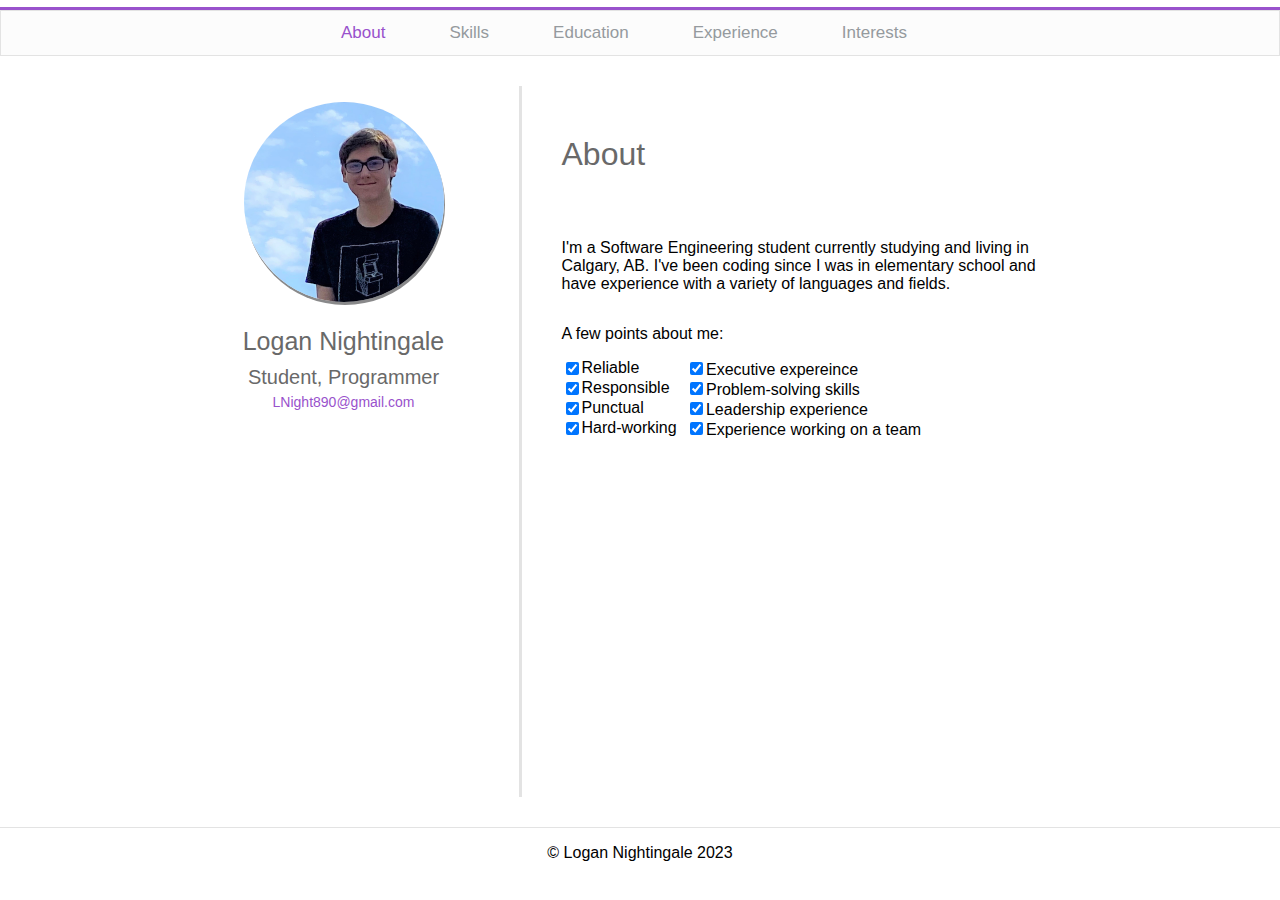
<file: index.html>
<!DOCTYPE html>
<html lang="en-US">
<!--index.html-->
<head>
    <link rel="stylesheet" href="style.css" />
    <meta charset="utf-8">
    <meta name="viewport" content="width=device-width">
    <meta name="description" content="Personal website for Logan Nightingale">
    <title>Logan Nightingale Personal Website</title>
</head>

<body style="margin: 0;">
    <nav>
        <ul>
            <li><a class="active" href="index.html">About</a></li>
            <li><a href="skills.html">Skills</a></li>
            <li><a href="education.html">Education</a></li>
            <li><a href="experience.html">Experience</a></li>
            <li><a href="interests.html">Interests</a></li>
        </ul>
    </nav>
    <div class = "content">
        <div id = "profile">
            <figure>
                <img src="IMG_0134.jpg" width="200" alt="Profile Picture">
            </figure>
            <h2>
                Logan Nightingale
            </h2>
            <h3>
                Student, Programmer
            </h3>
            <a class = "email" href = "mailto: lnight890@gmail.com">LNight890@gmail.com</a>
        </div>
        <div id = "text">
            <h1>
                About
            </h1>
            <p>
                I'm a Software Engineering student currently studying and living in Calgary, AB. I've been coding since
                I was in elementary school and have experience with a variety of languages and fields.
            </p>
            <p>A few points about me: </p>
            <div>
                <span style="width: 120px; display: inline-flex; justify-content: left;">
                    <input type="checkbox" checked>Reliable</span>
                <input type="checkbox" checked>Executive expereince<br>
                <span style="width: 120px; display: inline-flex; justify-content: left;">
                    <input type="checkbox" checked>Responsible</span>
                <input type="checkbox" checked>Problem-solving skills<br>
                <span style="width: 120px; display: inline-flex; justify-content: left;">
                    <input type="checkbox" checked>Punctual</span>
                <input type="checkbox" checked>Leadership experience<br>
                <span style="width: 120px; display: inline-flex; justify-content: left;">
                    <input type="checkbox" checked>Hard-working</span>
                <input type="checkbox" checked>Experience working on a team<br>
            </div>
        </div>
    </div>
    <footer>
        <p>© Logan Nightingale 2023</p>
    </footer>
</body>

</html>
</file>
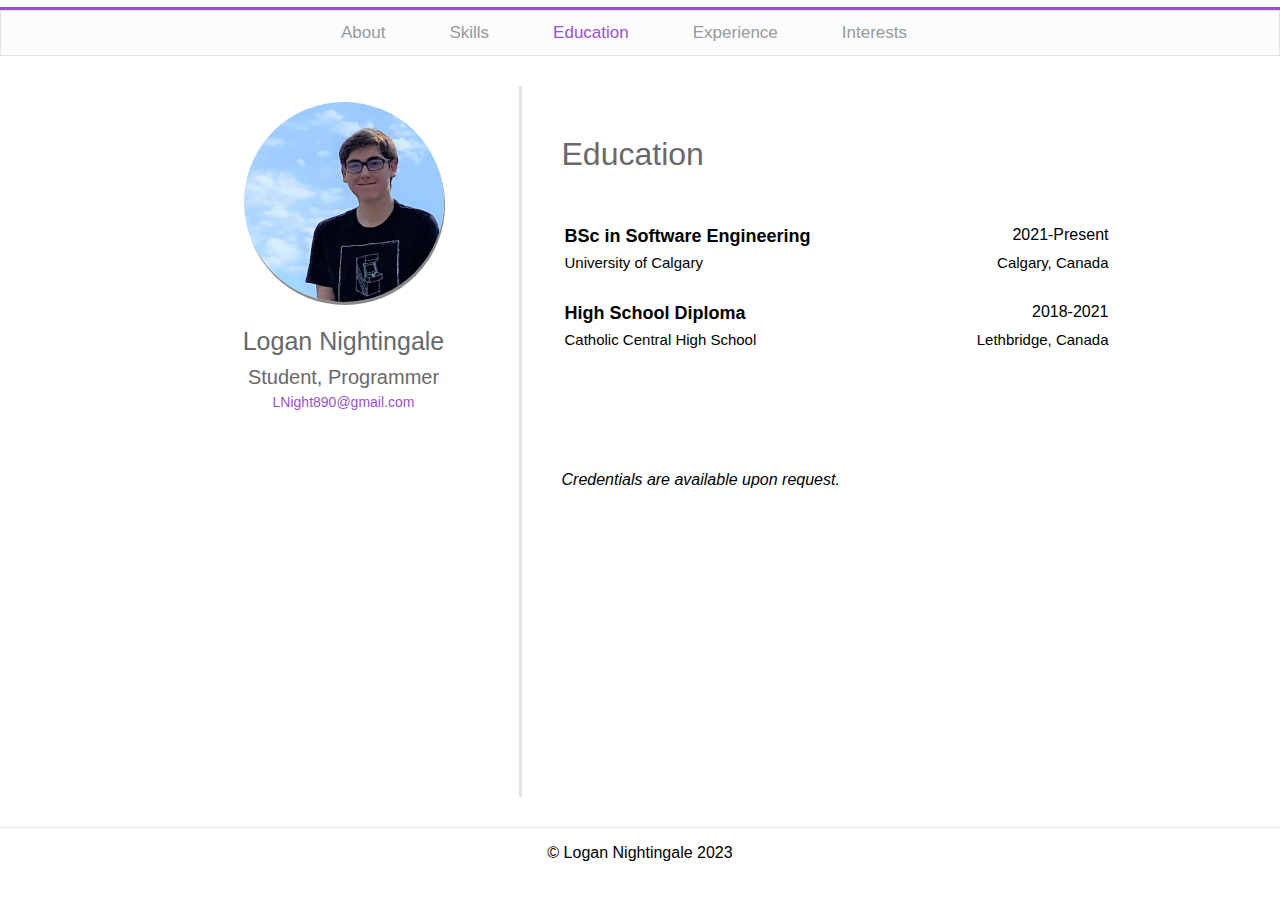
<file: education.html>
<!DOCTYPE html>
<html lang="en-US">
<!--education.html-->
<head>
    <link rel="stylesheet" href="style.css" />
    <meta charset="utf-8">
    <meta name="viewport" content="width=device-width">
    <meta name="description" content="Personal website for Logan Nightingale">
    <title>Logan Nightingale Personal Website</title>
</head>

<body style="margin: 0;">
    <nav>
        <ul>
            <li><a href="index.html">About</a></li>
            <li><a href="skills.html">Skills</a></li>
            <li><a class="active" href="education.html">Education</a></li>
            <li><a href="experience.html">Experience</a></li>
            <li><a href="interests.html">Interests</a></li>
        </ul>
    </nav>
    <div class = "content">
        <div id = "profile">
            <figure>
                <img src="IMG_0134.jpg" width="200" alt="Profile Picture">
            </figure>
            <h2>
                Logan Nightingale
            </h2>
            <h3>
                Student, Programmer
            </h3>
            <a class = "email" href = "mailto: lnight890@gmail.com">LNight890@gmail.com</a>
        </div>
        <div id = "text">
            <h1>
                Education
            </h1>
            <table >
                <tr>
                  <td><span style="font-weight: bold;font-size: 18px;">BSc in Software Engineering</span></td>
                  <td>2021-Present</td>
                </tr>
                <tr id = "bottomRow">
                  <td>University of Calgary</td>
                  <td>Calgary, Canada</td>
                </tr>
                <tr>
                    <td><span style="font-weight: bold;font-size: 18px;">High School Diploma</span></td>
                    <td>2018-2021</td>
                </tr>
                <tr id = "bottomRow">
                    <td>Catholic Central High School</td>
                    <td>Lethbridge, Canada</td>
                </tr>
              </table>
            <div id = "credentials"><i>Credentials are available upon request.</i></div>
        </div>
    </div>
    <footer>
        <p>© Logan Nightingale 2023</p>
    </footer>
</body>

</html>
</file>
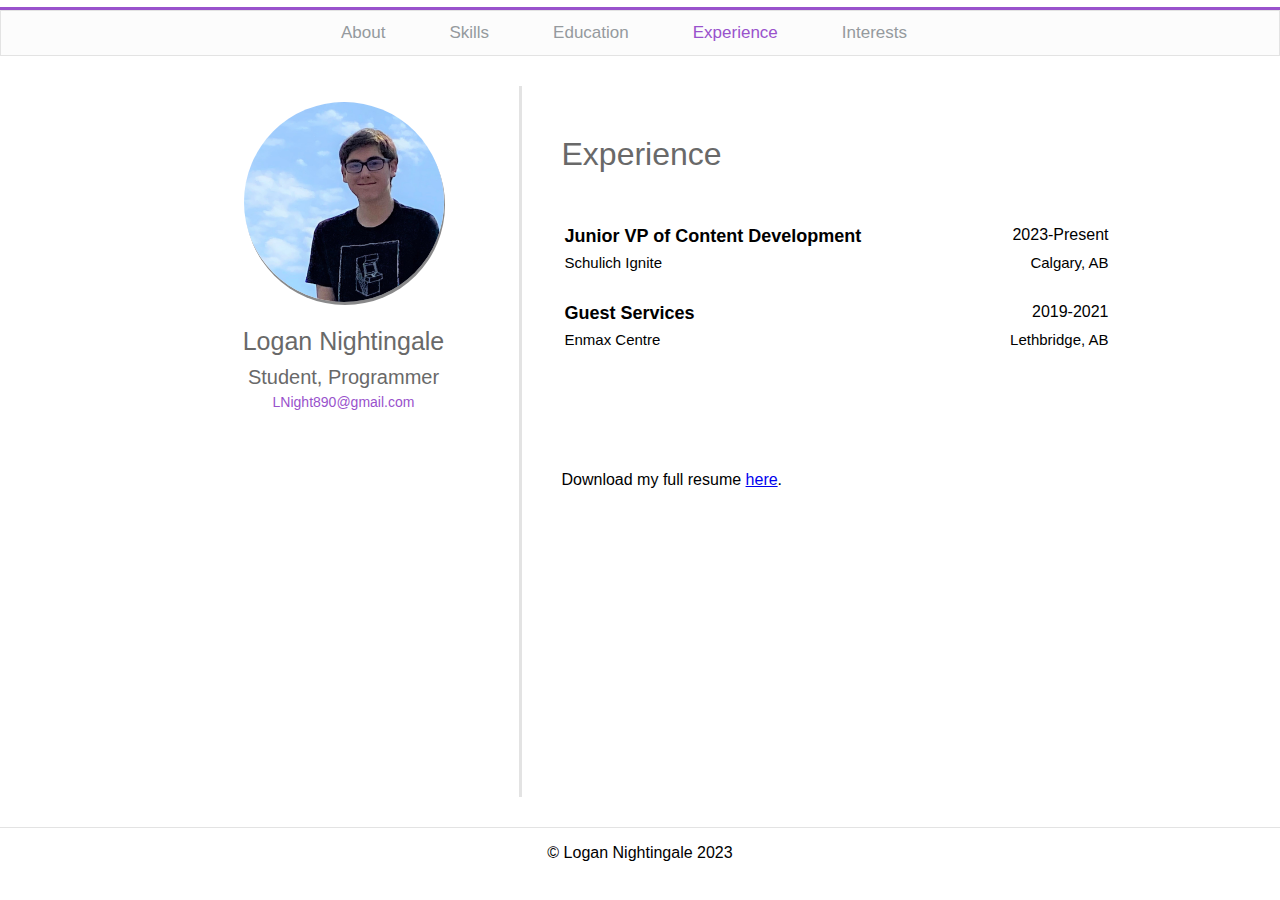
<file: experience.html>
<!DOCTYPE html>
<html lang="en-US">
<!--experience.html-->
<head>
    <link rel="stylesheet" href="style.css" />
    <meta charset="utf-8">
    <meta name="viewport" content="width=device-width">
    <meta name="description" content="Personal website for Logan Nightingale">
    <title>Logan Nightingale Personal Website</title>
</head>

<body style="margin: 0;">
    <nav>
        <ul>
            <li><a href="index.html">About</a></li>
            <li><a href="skills.html">Skills</a></li>
            <li><a href="education.html">Education</a></li>
            <li><a class="active" href="experience.html">Experience</a></li>
            <li><a href="interests.html">Interests</a></li>
        </ul>
    </nav>
    <div class = "content">
        <div id = "profile">
            <figure>
                <img src="IMG_0134.jpg" width="200" alt="Profile Picture">
            </figure>
            <h2>
                Logan Nightingale
            </h2>
            <h3>
                Student, Programmer
            </h3>
            <a class = "email" href = "mailto: lnight890@gmail.com">LNight890@gmail.com</a>
        </div>
        <div id = "text">
            <h1>
                Experience
            </h1>
            <table >
                <tr>
                  <td><span style="font-weight: bold;font-size: 18px;">Junior VP of Content Development</span></td>
                  <td>2023-Present</td>
                </tr>
                <tr id = "bottomRow">
                  <td>Schulich Ignite</td>
                  <td>Calgary, AB</td>
                </tr>
                <tr>
                    <td><span style="font-weight: bold;font-size: 18px;">Guest Services</span></td>
                    <td>2019-2021</td>
                </tr>
                <tr id = "bottomRow">
                    <td>Enmax Centre</td>
                    <td>Lethbridge, AB</td>
                </tr>
            </table>
            <div id = "credentials">Download my full resume <a href="Resume- Logan Nightingale W2023.pdf" target=”_blank”>here</a>.</div>
        </div>
    </div>
    <footer>
        <p>© Logan Nightingale 2023</p>
    </footer>
</body>

</html>
</file>
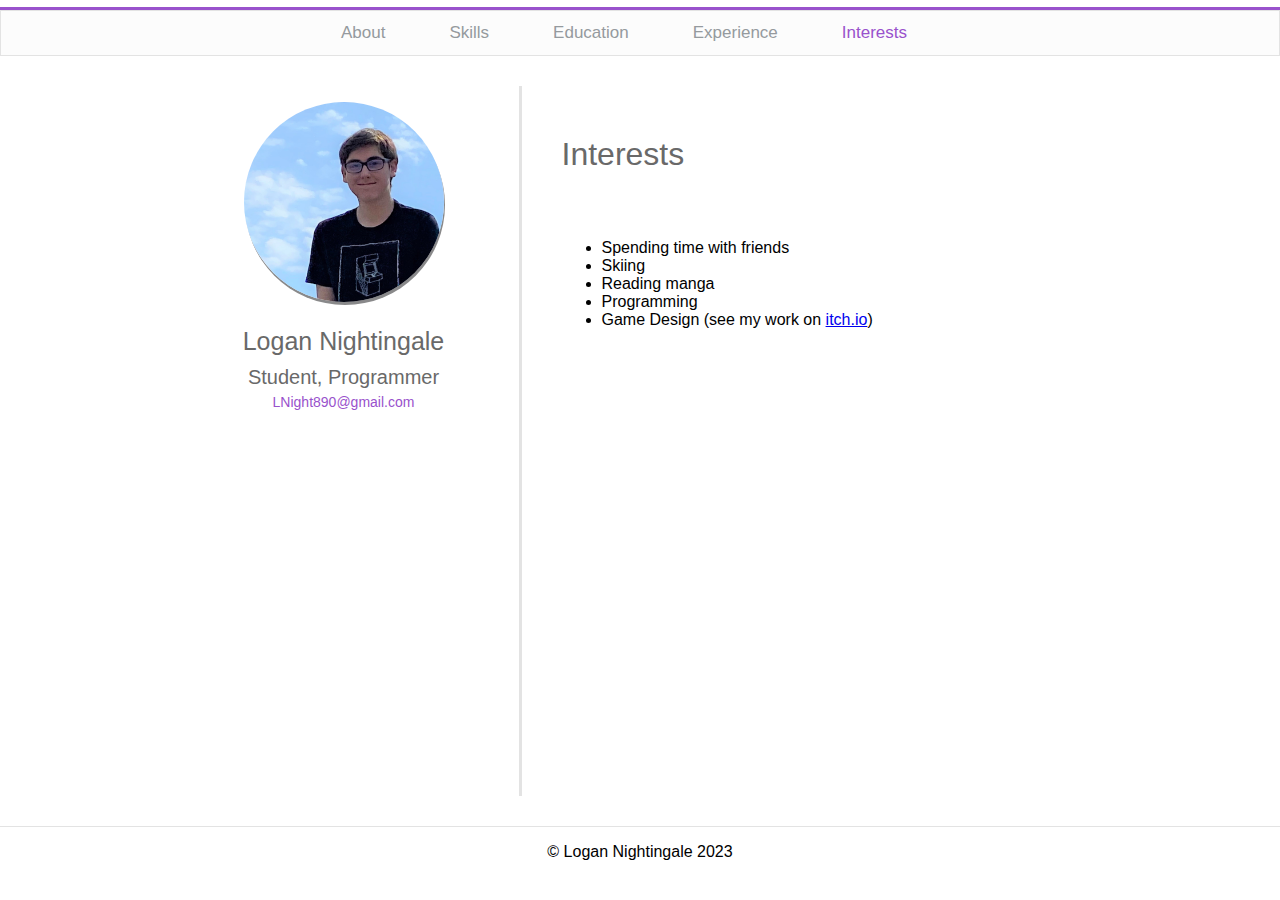
<file: interests.html>
<!DOCTYPE html>
<html lang="en-US">
<!--interests.html-->
<head>
    <link rel="stylesheet" href="style.css" />
    <meta charset="utf-8">
    <meta name="viewport" content="width=device-width">
    <meta name="description" content="Personal website for Logan Nightingale">
    <title>Logan Nightingale Personal Website</title>
</head>

<body style="margin: 0;">
    <nav>
        <ul>
            <li><a href="index.html">About</a></li>
            <li><a href="skills.html">Skills</a></li>
            <li><a href="education.html">Education</a></li>
            <li><a href="experience.html">Experience</a></li>
            <li><a class="active" href="interests.html">Interests</a></li>
        </ul>
    </nav>
    <div class = "content">
        <div id = "profile">
            <figure>
                <img src="IMG_0134.jpg" width="200" alt="Profile Picture">
            </figure>
            <h2>
                Logan Nightingale
            </h2>
            <h3>
                Student, Programmer
            </h3>
            <a class = "email" href = "mailto: lnight890@gmail.com">LNight890@gmail.com</a>
        </div>
        <div id = "text">
            <h1>
                Interests
            </h1>
            <ul>
                <li>Spending time with friends</li>
                <li>Skiing</li>
                <li>Reading manga</li>
                <li>Programming</li>
                <li>Game Design (see my work on <a href="https://insanepig.itch.io/" target=”_blank”>itch.io</a>)</li>
            </ul>
        </div>
    </div>
    <footer>
        <p>© Logan Nightingale 2023</p>
    </footer>
</body>

</html>
</file>
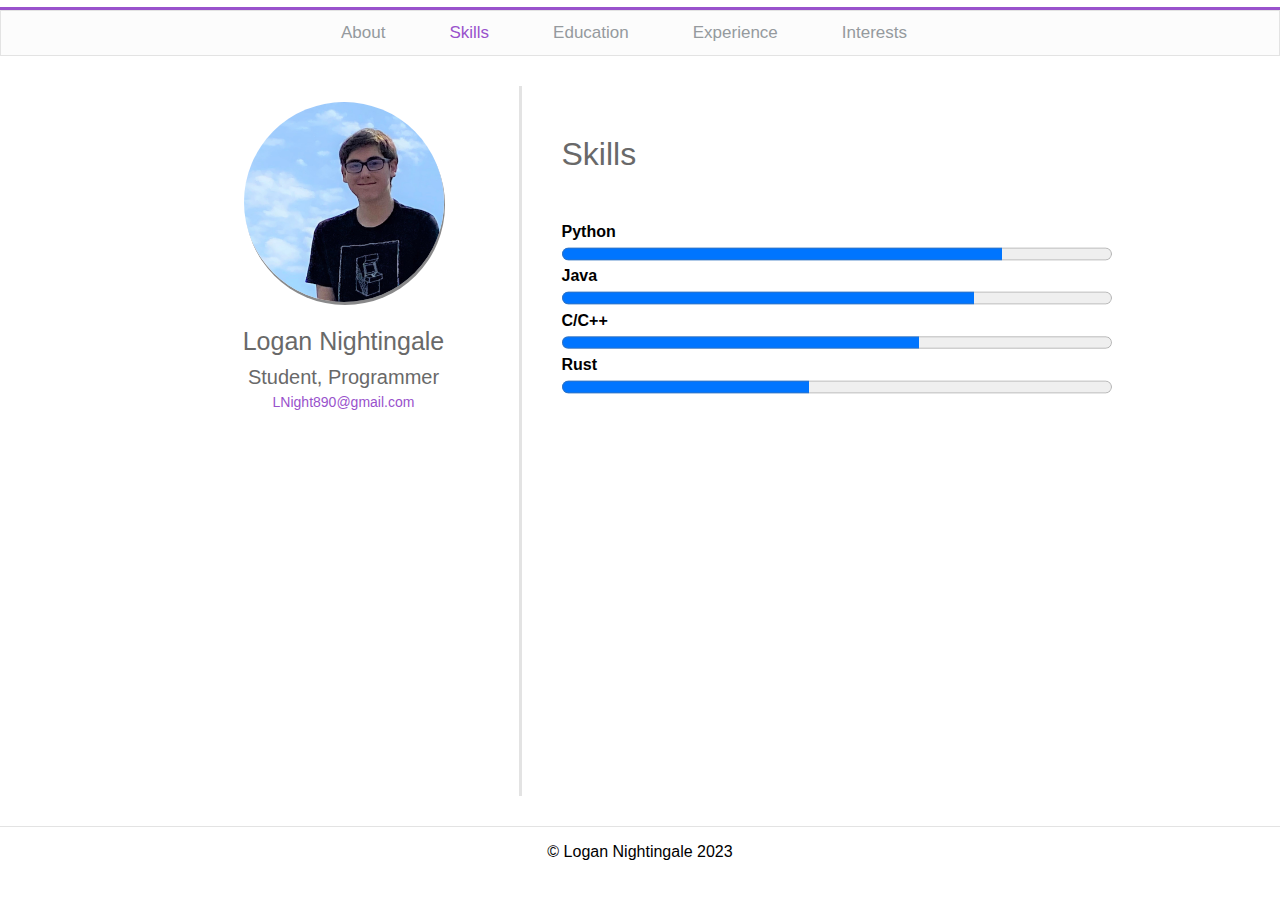
<file: skills.html>
<!DOCTYPE html>
<html lang="en-US">
<!--skills.html-->
<head>
    <link rel="stylesheet" href="style.css" />
    <meta charset="utf-8">
    <meta name="viewport" content="width=device-width">
    <meta name="description" content="Personal website for Logan Nightingale">
    <title>Logan Nightingale Personal Website</title>
</head>

<body style="margin: 0;">
    <nav>
        <ul>
            <li><a href="index.html">About</a></li>
            <li><a class="active" href="skills.html">Skills</a></li>
            <li><a href="education.html">Education</a></li>
            <li><a href="experience.html">Experience</a></li>
            <li><a href="interests.html">Interests</a></li>
        </ul>
    </nav>
    <div class = "content">
        <div id = "profile">
            <figure>
                <img src="IMG_0134.jpg" width="200" alt="Profile Picture">
            </figure>
            <h2>
                Logan Nightingale
            </h2>
            <h3>
                Student, Programmer
            </h3>
            <a class = "email" href = "mailto: lnight890@gmail.com">LNight890@gmail.com</a>
        </div>
        <div id = "text">
            <h1>
                Skills
            </h1>
            <div>
                <h4>Python</h4>
                <progress max="100" value="80"></progress>
                <h4>Java</h4>
                <progress max="100" value="75"></progress>
                <h4>C/C++</h4>
                <progress max="100" value="65"></progress>
                <h4>Rust</h4>
                <progress max="100" value="45"></progress>
            </div>
        </div>
    </div>
    <footer>
        <p>© Logan Nightingale 2023</p>
    </footer>
</body>

</html>
</file>
<file: style.css>
html, body {
    font-family: Arial, Helvetica, sans-serif;
    font-size: 100%;
    display: flex;
    flex-direction: column;
    align-items: center;
    min-height: 98vh;
    width: 100%;
}
nav { 
    display:flex;
    border-top: solid #9952cc; 
    width: 100%;
    margin-top: 7px;
}
nav ul {
    display: flex;
    justify-content: center;
    align-items: center;
    list-style-type: none;
    margin: 0px;
    padding: 12px;
    font-weight: 500;
    border : 1px solid #e3e3e3;
    background-color : #fcfcfc;
    width: 100%;
}
nav ul li {
    margin-right: 2em;
}
nav ul li a {
    color : #959a9e;
    text-align: center;
    padding: 14px 16px;
    text-decoration: none;
    font-size: 17px;
}
nav ul li a:hover {
    color: #9952cc; 
}
nav ul li a.active {
    color: #9952cc;
}
.email {
    text-decoration: none;
    font-size: 14px;
    color: #9952cc;
    margin-bottom: 10px;
}
.content {
    display: flex;
    justify-content: center;
    flex-grow: 40;
    flex-direction: row;
    margin: 10px;
    width: 100%;
}
#profile {
    display: flex;
    flex-direction: column;
    align-items: center;
    border-right: solid #e3e3e3;
    margin: 20px;
    min-width: 350px
}
#profile img {
    box-shadow: 1px 3px #89898a;
    object-fit: cover;
    width: 200px;
    height: 200px;
    border-radius: 50%;
}
#text {
    display: flex;
    flex-direction: column;
    margin: 20px;
    width: 550px;
    position: relative;
}
h1 {
    margin-top: 50px;
    margin-bottom: 50px;
    color:#696969;
    font-weight: 100;
}
h2 {
    margin: 5px;
    font-size: 25px;
    color:#696969;
    font-weight: 100;
}
h3 {
    margin: 5px;
    font-size: 20px;
    color:#696969;
    font-weight: 100;
}
h4 {
    margin: 0px;
}
progress {
    width: 100%;
    height: 1.6rem;
}
p {
    min-width: 500px;
    max-width: 500px;
}
tr {
    display: flex;
    justify-content: space-between;
}
#bottomRow {
    margin-bottom: 30px;
}
#bottomRow td {
    margin-top: 5px;
    font-size: 15px;
}
#credentials {
    margin-top: 90px;
}
footer {
    width: 100%;
    display: flex;
    justify-content: center;
    text-align: center;
    border-top: 1px solid #e3e3e3;
    flex-grow: 0.5;
}
@media only screen and (max-width: 900px) {
    .content {
        width: 100%;
        flex-direction: column;
        justify-content: flex-start;
    }
    #profile {
        margin-top: 0px;
        border-right: none;
        border-bottom: solid#e3e3e3;
        width: auto;
        max-height: 500px;
    }
    #text {
        flex-grow: 1;
        width: 95%;
    }
    p {
        width: auto;
        min-width: 500px
    }
    h1 {
        margin-top: 0px;
        margin-bottom: 5px;
        text-align: center;
    }
    nav ul li {
        margin-right: 0em;
    }
    #credentials {
        margin-top: 0px;
        position: absolute;
        bottom: 0;
    }
}
</file>
